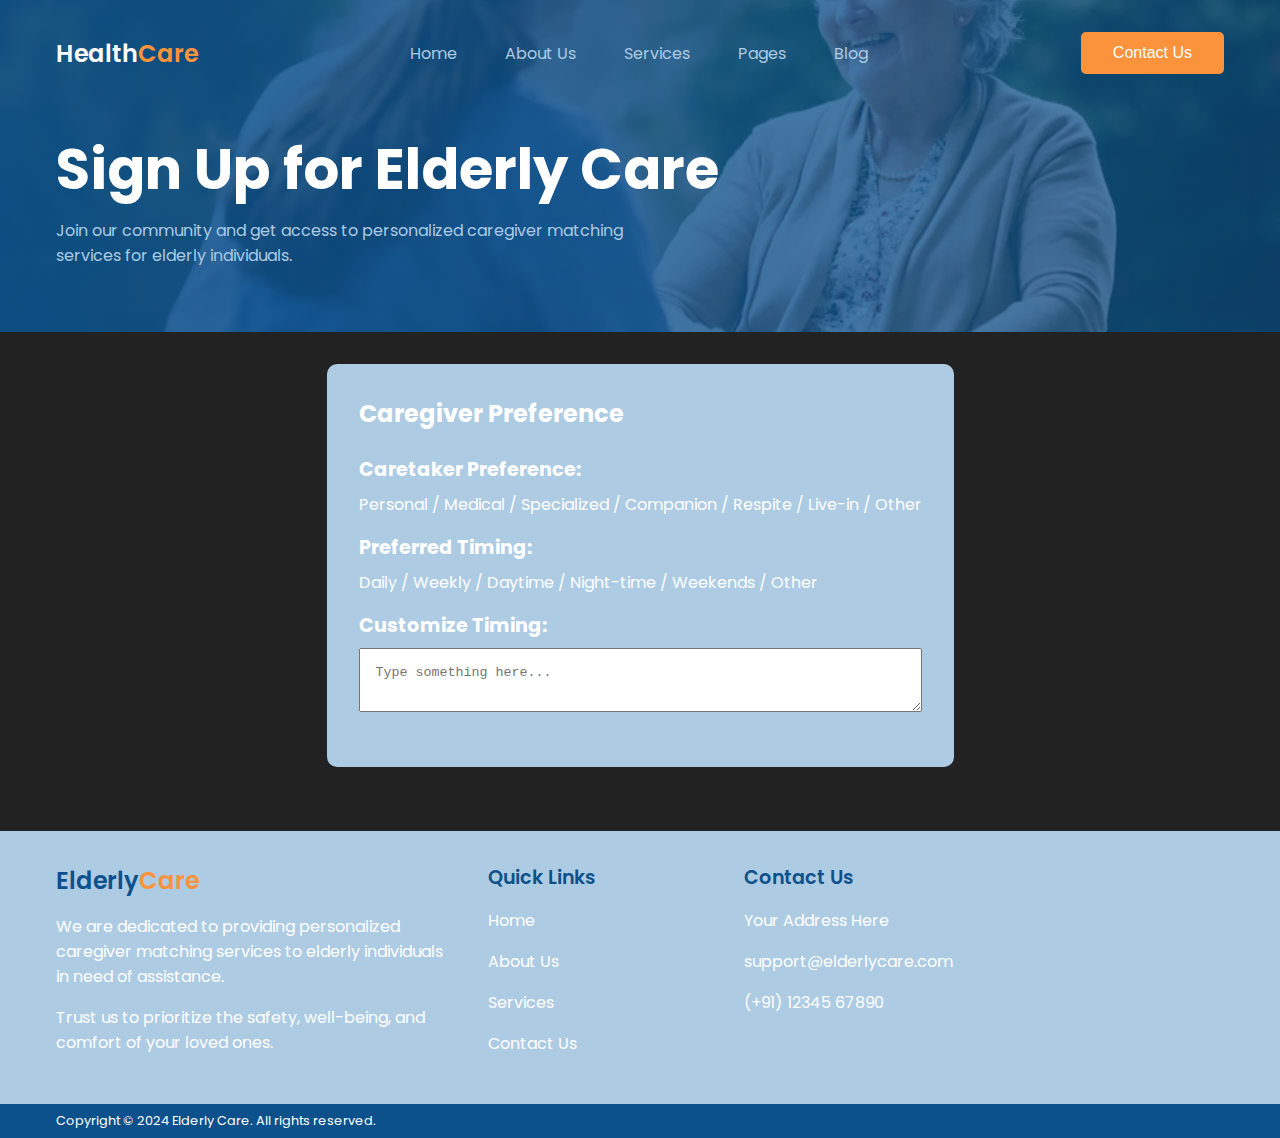
<file: Grandpa-App/main.html>
<!DOCTYPE html>
<html lang="en">
<head>
  <meta charset="UTF-8">
  <meta name="viewport" content="width=device-width, initial-scale=1.0">
  <link href="https://fonts.googleapis.com/css2?family=Poppins:wght@400;500;600;700&display=swap" rel="stylesheet">
  <link rel="stylesheet" href="styles1.css">
  <title>Signup - Elderly Care</title>
</head>
<body>
  <header>
    <nav class="section__container nav__container">
      <div class="nav__logo">Health<span>Care</span></div>
      <ul class="nav__links">
        <li class="link"><a href="index.html">Home</a></li>
        <li class="link"><a href="#">About Us</a></li>
        <li class="link"><a href="#">Services</a></li>
        <li class="link"><a href="#">Pages</a></li>
        <li class="link"><a href="#">Blog</a></li>
      </ul>
      <button class="btn">Contact Us</button>
    </nav>
    <div class="section__container header__container">
      <div class="header__content">
        <h1>Sign Up for Elderly Care</h1>
        <p>Join our community and get access to personalized caregiver matching services for elderly individuals.</p>
      </div>
    </div>
  </header>

    <section class="section__container preferences__container">
        <div class="preference__info">
            <h2>Caregiver Preference</h2>
            <h3>Caretaker Preference:</h3>
            <p>Personal / Medical / Specialized / Companion / Respite / Live-in / Other</p>
            <h3>Preferred Timing:</h3>
            <p>Daily / Weekly / Daytime / Night-time / Weekends / Other</p>
            <h3>Customize Timing:</h3>
            <textarea placeholder="Type something here..."></textarea>
        </div>
    </section>

      <footer class="footer">
    <div class="section__container footer__container">
        <div class="footer__col">
            <h3>Elderly<span>Care</span></h3>
            <p>
                We are dedicated to providing personalized caregiver matching services to elderly individuals in need of assistance.
            </p>
            <p>
                Trust us to prioritize the safety, well-being, and comfort of your loved ones.
            </p>
        </div>
        <div class="footer__col">
            <h4>Quick Links</h4> <!-- Changed "About Us" to "Quick Links" -->
            <p>Home</p>
            <p>About Us</p>
            <p>Services</p>
            <p>Contact Us</p> <!-- Updated "Our Blog" to "Contact Us" -->
        </div>
        <div class="footer__col">
            <h4>Contact Us</h4>
            <p>
                <i class="ri-map-pin-2-fill"></i> Your Address Here
            </p>
            <p><i class="ri-mail-fill"></i> support@elderlycare.com</p>
            <p><i class="ri-phone-fill"></i> (+91) 12345 67890</p> <!-- Updated phone number -->
        </div>
    </div>
    <div class="footer__bar">
        <div class="footer__bar__content">
            <p>Copyright © 2024 Elderly Care. All rights reserved.</p>
            <div class="footer__socials">
                <span><i class="ri-instagram-line"></i></span>
                <span><i class="ri-facebook-fill"></i></span>
                <span><i class="ri-heart-fill"></i></span>
                <span><i class="ri-twitter-fill"></i></span>
            </div>
        </div>
    </div>
</footer>
</body>
</html>
</file>
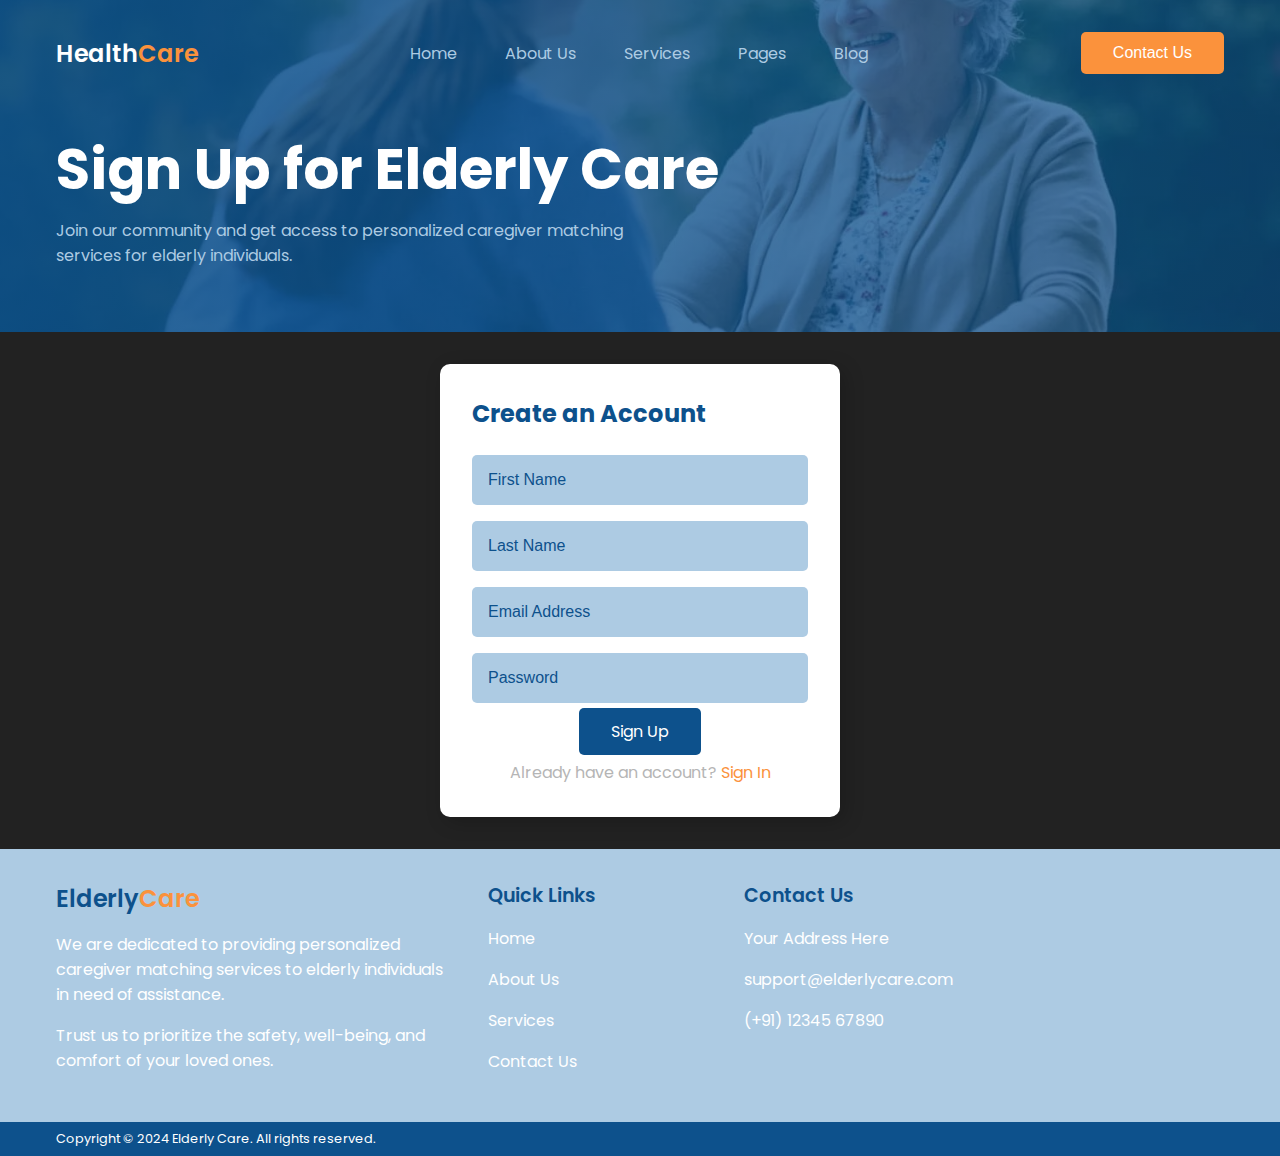
<file: Grandpa-App/signUp.html>
<!DOCTYPE html>
<html lang="en">
<head>
  <meta charset="UTF-8">
  <meta name="viewport" content="width=device-width, initial-scale=1.0">
  <link href="https://fonts.googleapis.com/css2?family=Poppins:wght@400;500;600;700&display=swap" rel="stylesheet">
  <link rel="stylesheet" href="styles1.css">
  <title>Signup - Elderly Care</title>
</head>
<body>
  <header>
    <nav class="section__container nav__container">
      <div class="nav__logo">Health<span>Care</span></div>
      <ul class="nav__links">
        <li class="link"><a href="index.html">Home</a></li>
        <li class="link"><a href="#">About Us</a></li>
        <li class="link"><a href="#">Services</a></li>
        <li class="link"><a href="#">Pages</a></li>
        <li class="link"><a href="#">Blog</a></li>
      </ul>
      <button class="btn">Contact Us</button>
    </nav>
    <div class="section__container header__container">
      <div class="header__content">
        <h1>Sign Up for Elderly Care</h1>
        <p>Join our community and get access to personalized caregiver matching services for elderly individuals.</p>
      </div>
    </div>
  </header>

  <section class="section__container signup__container">
    <div class="signup__form">
      <form>
        <h2>Create an Account</h2>
        <input type="text" placeholder="First Name" />
        <input type="text" placeholder="Last Name" />
        <input type="email" placeholder="Email Address" />
        <input type="password" placeholder="Password" />
        <center><a href="main.html" class="btn form__btn">Sign Up</a></center>
        
        <p>Already have an account? <a href="main.html">Sign In</a></p>
      </form>
    </div>
  </section>

  <footer class="footer">
    <div class="section__container footer__container">
        <div class="footer__col">
            <h3>Elderly<span>Care</span></h3>
            <p>
                We are dedicated to providing personalized caregiver matching services to elderly individuals in need of assistance.
            </p>
            <p>
                Trust us to prioritize the safety, well-being, and comfort of your loved ones.
            </p>
        </div>
        <div class="footer__col">
            <h4>Quick Links</h4> <!-- Changed "About Us" to "Quick Links" -->
            <p>Home</p>
            <p>About Us</p>
            <p>Services</p>
            <p>Contact Us</p> <!-- Updated "Our Blog" to "Contact Us" -->
        </div>
        <div class="footer__col">
            <h4>Contact Us</h4>
            <p>
                <i class="ri-map-pin-2-fill"></i> Your Address Here
            </p>
            <p><i class="ri-mail-fill"></i> support@elderlycare.com</p>
            <p><i class="ri-phone-fill"></i> (+91) 12345 67890</p> <!-- Updated phone number -->
        </div>
    </div>
    <div class="footer__bar">
        <div class="footer__bar__content">
            <p>Copyright © 2024 Elderly Care. All rights reserved.</p>
            <div class="footer__socials">
                <span><i class="ri-instagram-line"></i></span>
                <span><i class="ri-facebook-fill"></i></span>
                <span><i class="ri-heart-fill"></i></span>
                <span><i class="ri-twitter-fill"></i></span>
            </div>
        </div>
    </div>
</footer>
</body>
</html>
</file>
<file: Grandpa-App/styles1.css>
@import url("https://fonts.googleapis.com/css2?family=Poppins:wght@400;500;600;700&display=swap");

:root {
  --primary-color: #0d518c; /* Dark blue primary color */
  --primary-color-dark: #093c6d; /* Darker shade of primary color */
  --primary-color-light: #adcbe3; /* Lighter shade of primary color */
  --secondary-color: #fb923c;
  --text-dark: #ffffff; /* White text color */
  --text-light: #b5b5b5; /* Light gray text color */
  --white: #ffffff;
  --max-width: 1200px;
}

body {
  background-color: #222; /* Dark background color */
  color: var(--text-dark); /* White text color */
}


* {
  padding: 0;
  margin: 0;
  box-sizing: border-box;
}

.section__container {
  max-width: var(--max-width);
  margin: auto;
  padding: 2rem 1rem;
}

.section__header {
  margin-bottom: 0.5rem;
  font-size: 2rem;
  font-weight: 600;
  color: var(--text-dark);
}

.btn {
  padding: 0.75rem 2rem;
  outline: none;
  border: none;
  font-size: 1rem;
  white-space: nowrap;
  color: var(--white);
  background-color: var(--secondary-color);
  border-radius: 5px;
  cursor: pointer;
}

img {
  width: 100%;
  display: flex;
}

a {
  text-decoration: none;
}

body {
  font-family: "Poppins", sans-serif;
}

header {
  background-image: linear-gradient(
      to right,
      rgba(13, 81, 140, 0.9), /* Dark blue gradient color with alpha */
      rgba(13, 81, 140, 0.7) /* Dark blue gradient color with alpha */
    ),
    url("assets/headerr.webp");
  background-position: center center;
  background-size: cover;
  background-repeat: no-repeat;
}


.nav__container {
  padding: 2rem 1rem;
  display: flex;
  align-items: center;
  justify-content: space-between;
}

.nav__logo {
  font-size: 1.5rem;
  font-weight: 600;
  color: var(--white);
}

.nav__logo span {
  color: var(--secondary-color);
}

.nav__links {
  list-style: none;
  display: flex;
  align-items: center;
  justify-content: center;
  gap: 2rem;
}

.link a {
  padding: 0.5rem;
  color: var(--primary-color-light);
}

.link a:hover {
  color: var(--white);
}

.header__container {
  display: flex;
  align-items: center;
  gap: 5rem;
}

.header__container h1 {
  margin-bottom: 1rem;
  max-width: 800px;
  font-size: 3.5rem;
  line-height: 4rem;
  color: var(--white);
}

.header__container p {
  margin-bottom: 2rem;
  max-width: 600px;
  color: var(--primary-color-light);
}

.header__form {
  width: 100%;
  max-width: 350px;
}

.header__form form {
  display: grid;
  gap: 1rem;
  padding: 2rem;
  background-color: var(--white);
  border-radius: 10px;
  box-shadow: 5px 5px 20px rgba(0, 0, 0, 0.2);
}

.header__form input {
  padding: 1rem;
  outline: none;
  border: none;
  font-size: 1rem;
  color: var(--primary-color);
  background-color: var(--primary-color-light);
  border-radius: 5px;
}

.header__form input::placeholder {
  color: var(--primary-color);
}

.form__btn {
  background-color: var(--primary-color);
  transition: 0.3s;
}

.form__btn:hover {
  background-color: var(--primary-color-dark);
}

.header__form h4 {
  font-size: 1.5rem;
  font-weight: 700;
  color: var(--primary-color);
}
/* Button Styles */
.btn {
  padding: 0.75rem 2rem;
  outline: none;
  border: none;
  font-size: 1rem;
  white-space: nowrap;
  color: var(--white);
  background-color: var(--secondary-color);
  border-radius: 5px;
  cursor: pointer;
}

/* Signup Container Styles */
.signup__container {
  display: flex;
  justify-content: center;
}

/* Signup Form Styles */
.signup__form {
  width: 100%;
  max-width: 400px;
}

.signup__form form {
  padding: 2rem;
  background-color: var(--white);
  border-radius: 10px;
  box-shadow: 5px 5px 20px rgba(0, 0, 0, 0.2);
}

.signup__form input {
  width: 100%;
  padding: 1rem;
  margin-bottom: 1rem;
  outline: none;
  border: none;
  font-size: 1rem;
  color: var(--primary-color);
  background-color: var(--primary-color-light);
  border-radius: 5px;
}

.signup__form input::placeholder {
  color: var(--primary-color);
}

.form__btn {
  width: 100%;
  background-color: var(--primary-color);
  transition: 0.3s;
}

.form__btn:hover {
  background-color: var(--primary-color-dark);
}

.signup__form h2 {
  margin-bottom: 1.5rem;
  font-size: 1.5rem;
  font-weight: 700;
  color: var(--primary-color);
}

.signup__form p {
  margin-top: 1rem;
  text-align: center;
  color: var(--text-light);
}

.signup__form p a {
  color: var(--secondary-color);
}

.signup__form p a:hover {
  text-decoration: underline;
}


/* Profile Container Styles */
.profile__container {
    display: flex;
    align-items: flex-start; /* Align items to the start (left) */
    margin-bottom: 3rem; /* Add some bottom margin */
  }
  
  .profile__info {
    background-color: var(--primary-color); /* Dark blue background */
    color: var(--white); /* White text color */
    padding: 2rem; /* Add padding */
    border-radius: 10px; /* Rounded corners */
  }
  
  .profile__info h2 {
    font-size: 1.5rem; /* Larger font size for heading */
    margin-bottom: 1rem; /* Add bottom margin */
  }
  
  .profile__info p {
    margin-bottom: 1rem; /* Add bottom margin to paragraphs */
  }
  
  .profile__photo {
    width: 100px; /* Set width for the profile photo */
    height: 100px; /* Set height for the profile photo */
    border-radius: 50%; /* Create a circular shape */
    overflow: hidden; /* Hide overflowing content (if any) */
  }
  
  .profile__photo img {
    width: 100%; /* Make the image fill the container */
    height: 100%; /* Make the image fill the container */
    object-fit: cover; /* Cover the entire container with the image */
  }
  
  /* Preferences Container Styles */
  .preferences__container {
    display: flex;
    justify-content: center; /* Align items to the center */
    margin-bottom: 2rem; /* Add some bottom margin */
  }
  
  .preference__info {
    background-color: var(--primary-color-light); /* Light blue background */
    padding: 2rem; /* Add padding */
    border-radius: 10px; /* Rounded corners */
  }
  
  .preference__info h2 {
    font-size: 1.5rem; /* Larger font size for heading */
    margin-bottom: 1.5rem; /* Add bottom margin */
  }
  
  .preference__info h3 {
    font-size: 1.2rem; /* Medium font size for subheading */
    margin-bottom: 0.5rem; /* Add bottom margin */
  }
  
  .preference__info p {
    margin-bottom: 1rem; /* Add bottom margin to paragraphs */
  }
  
  .preference__info textarea {
    width: 100%; /* Make the textarea full width */
    padding: 1rem; /* Add padding */
    margin-bottom: 1rem; /* Add bottom margin */
    resize: vertical; /* Allow vertical resizing */
  }
  
  /* Adjustments for smaller screens */
  @media (max-width: 900px) {
    .profile__info,
    .preference__info {
      padding: 1.5rem; /* Reduce padding for smaller screens */
    }
  }
  
  @media (max-width: 600px) {
    .profile__info h2,
    .preference__info h2 {
      font-size: 1.2rem; /* Decrease font size for smaller screens */
    }
  
    .preference__info h3 {
      font-size: 1rem; /* Decrease font size for smaller screens */
    }
  }
  


.footer {
    background-color: var(--primary-color-light);
  }
  
  .footer__container {
    display: grid;
    grid-template-columns: 400px repeat(3, 1fr);
    gap: 2rem;
  }
  
  .footer__col h3 {
    margin-bottom: 1rem;
    font-size: 1.5rem;
    font-weight: 600;
    color: var(--primary-color);
  }
  
  .footer__col h3 span {
    color: var(--secondary-color);
  }
  
  .footer__col h4 {
    margin-bottom: 1rem;
    font-size: 1.2rem;
    font-weight: 600;
    color: var(--primary-color);
  }
  
  .footer__col p {
    margin-bottom: 1rem;
    color: var(--text-dark);
    cursor: pointer;
    transition: 0.3s;
  }
  
  .footer__col p:hover {
    color: var(--primary-color);
  }
  
  .footer__col i {
    color: var(--primary-color);
  }
  
  .footer__bar {
    background-color: var(--primary-color);
  }
  
  .footer__bar__content {
    max-width: var(--max-width);
    margin: auto;
    padding: 0.5rem 1rem;
    display: flex;
    align-items: center;
    justify-content: space-between;
    gap: 2rem;
  }
  
  .footer__bar__content p {
    font-size: 0.8rem;
    color: var(--white);
  }
  
  .footer__socials {
    display: flex;
    align-items: center;
    gap: 1rem;
    font-size: 1rem;
    color: var(--white);
    cursor: pointer;
  }
  
  @media (width < 900px) {
    .service__grid {
      grid-template-columns: repeat(2, 1fr);
      gap: 1rem;
    }
  
    .about__container {
      grid-template-columns: repeat(1, 1fr);
    }
  
    .about__image {
      grid-area: 1/1/2/2;
    }
  
    .about__content {
      text-align: center;
    }
  
    .why__container {
      grid-template-columns: repeat(1, 1fr);
    }
  
    .why__content {
      text-align: center;
    }
  
    .why__grid {
      text-align: left;
    }
  
    .doctors__grid {
      grid-template-columns: repeat(2, 1fr);
      gap: 1rem;
    }
  
    .footer__container {
      grid-template-columns: repeat(2, 1fr);
    }
  }

@media (width < 780px) {
    .nav__links {
      display: none;
    }
  
    .header__container {
      flex-direction: column;
    }
  }
</file>
